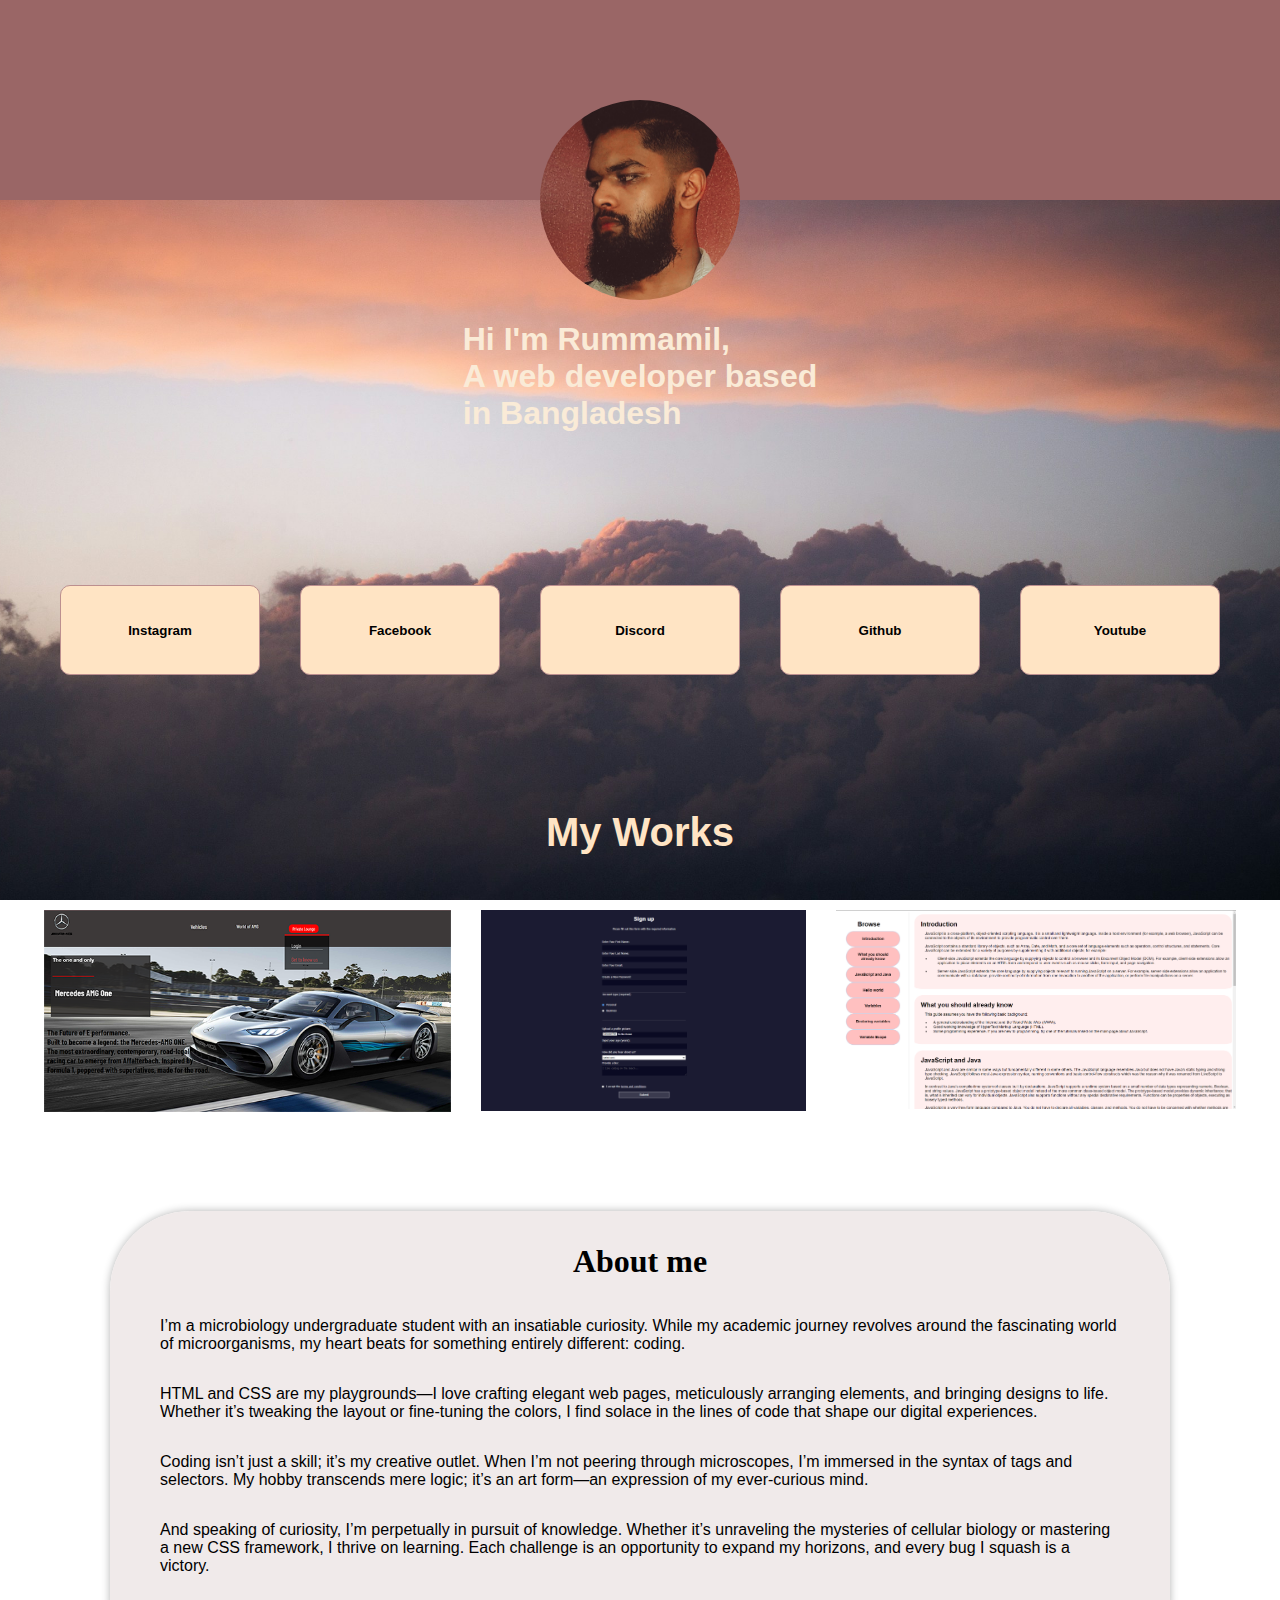
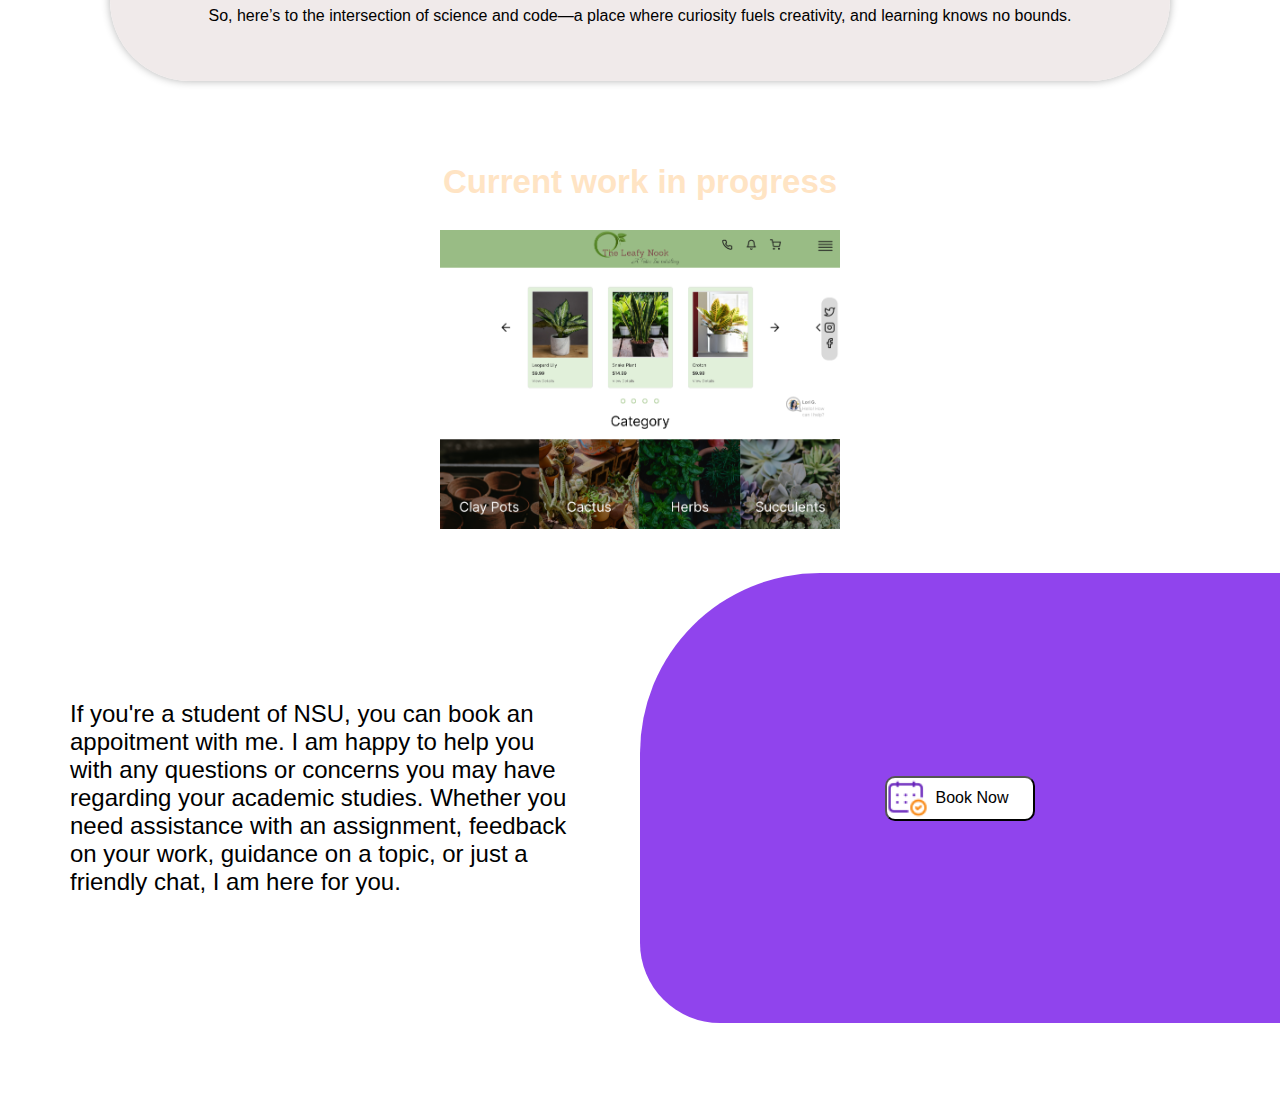
<file: index.html>
<!DOCTYPE HTML>
<html lang="en">
    <head>
        <meta charset="UTF-8"/>
        <meta name="viewport" content="width=device-width"/>
        <link rel="stylesheet" href="styles.css"/>
    </head>
    <body>
        <div class="greet">
            <div class="greet-bar"><img class="profile-picture" src="profile.jpg"></div>
            <div class="space-after-pp"></div>
            <div class="greetings"><h1>Hi I'm Rummamil,<br>A web developer based<br>in Bangladesh</h1></div>
            
        </div>
        <div class="button-row">
            <button class="instagram" onclick="window.location.href='https://www.instagram.com/rummamil.ifty/'">Instagram</button>
            <button class="Facebook" onclick="window.location.href='https://www.facebook.com/mremo747/'">Facebook</button>
            <button class="Discord" onclick="window.location.href=''">Discord</button>
            <button class="Github" onclick="window.location.href='https://github.com/AlphaHelix-ai'">Github</button>
            <button class="Youtube" onclick="window.location.href='https://www.youtube.com/channel/UCfH91x03Dlh1SreQON_l6eQ'">Youtube</button>
        </div>
        <div class="my-works">    
            <header class="work-header">My Works</header>
            <div class="work-container">
                <a href="Modern-Car-Website/Main.html"><container class="work"><img class="amg-homepage" src="work1.png"></container></a>
              
              <a href="HTML-Sign-up/index.html"><container class="work"><img class="signup" src="work2.png"></container></a>
              
              <a href="Technical-Documentation-Webpage/Technical-Documentation.html"><container class="work"><img class="technical-documentation" src="work3.png"></container></a>
            </div>
            
        </div>
        <div class="page-container">
          <section class="About-me">
            <h1>About me</h1>
            <p class="about-me-paragraph">I’m a microbiology undergraduate student with an insatiable curiosity. While my academic journey revolves around the fascinating world of microorganisms, my heart beats for something entirely different: coding.</p>

            <p class="about-me-paragraph">HTML and CSS are my playgrounds—I love crafting elegant web pages, meticulously arranging elements, and bringing designs to life. Whether it’s tweaking the layout or fine-tuning the colors, I find solace in the lines of code that shape our digital experiences.</p>
                
            <p class="about-me-paragraph">Coding isn’t just a skill; it’s my creative outlet. When I’m not peering through microscopes, I’m immersed in the syntax of tags and selectors. My hobby transcends mere logic; it’s an art form—an expression of my ever-curious mind.</p>
                
            <P class="about-me-paragraph">And speaking of curiosity, I’m perpetually in pursuit of knowledge. Whether it’s unraveling the mysteries of cellular biology or mastering a new CSS framework, I thrive on learning. Each challenge is an opportunity to expand my horizons, and every bug I squash is a victory.</p>
                
            <p class="about-me-paragraph">So, here’s to the intersection of science and code—a place where curiosity fuels creativity, and learning knows no bounds.</p>

          </section>
        </div>
        <!---<div class="microbiology">
            <section class="microbiology-section">
                <h1>My World of Microorganisms</h1>
                <h2>Explore my works in the NSU Laboratories for Microorganisms and Molecular Biology</h2>
                <img id="m1" src="Microbiology/mic-image3.jpg">
                <img id="m2" src="Microbiology/mic-image5.jpg">
                <img id="m3" src="Microbiology/mic-image1.jpg">
                <img id="m4" src="Microbiology/mic-image2.jpg">
                <img id="m5" src="Microbiology/lab-img1.jpg">
                <img id="m6" src="Microbiology/lab-image2.jpg">
            </section>
        </div>-->
        <section class="current-work">
            <h1>Current work in progress</h1>
            <div class="current-work-button"><a href="/The-Leafy-Nook/index.html"><img src="the-leafy-nook-interface.png" alt="work-interface-image"></a>
            </div>
        </section>
        <div   class="appointment">
            <div class="appointment-description">
                <p>If you're a student of NSU, you can book an appoitment with me. I am happy to help you with any questions or concerns you may have regarding your academic studies. Whether you need assistance with an assignment, feedback on your work, guidance on a topic, or just a friendly chat, I am here for you.</p>
            </div>
            <div class="colored-section">
                <button class="office-hours" onclick="window.location.href='https://calendar.app.google/jm8Y7EYhVr4A3FRb8'">Book Now</button>
            </div>
        </div>
        
        
        
        
    </body>
</html>
</file>
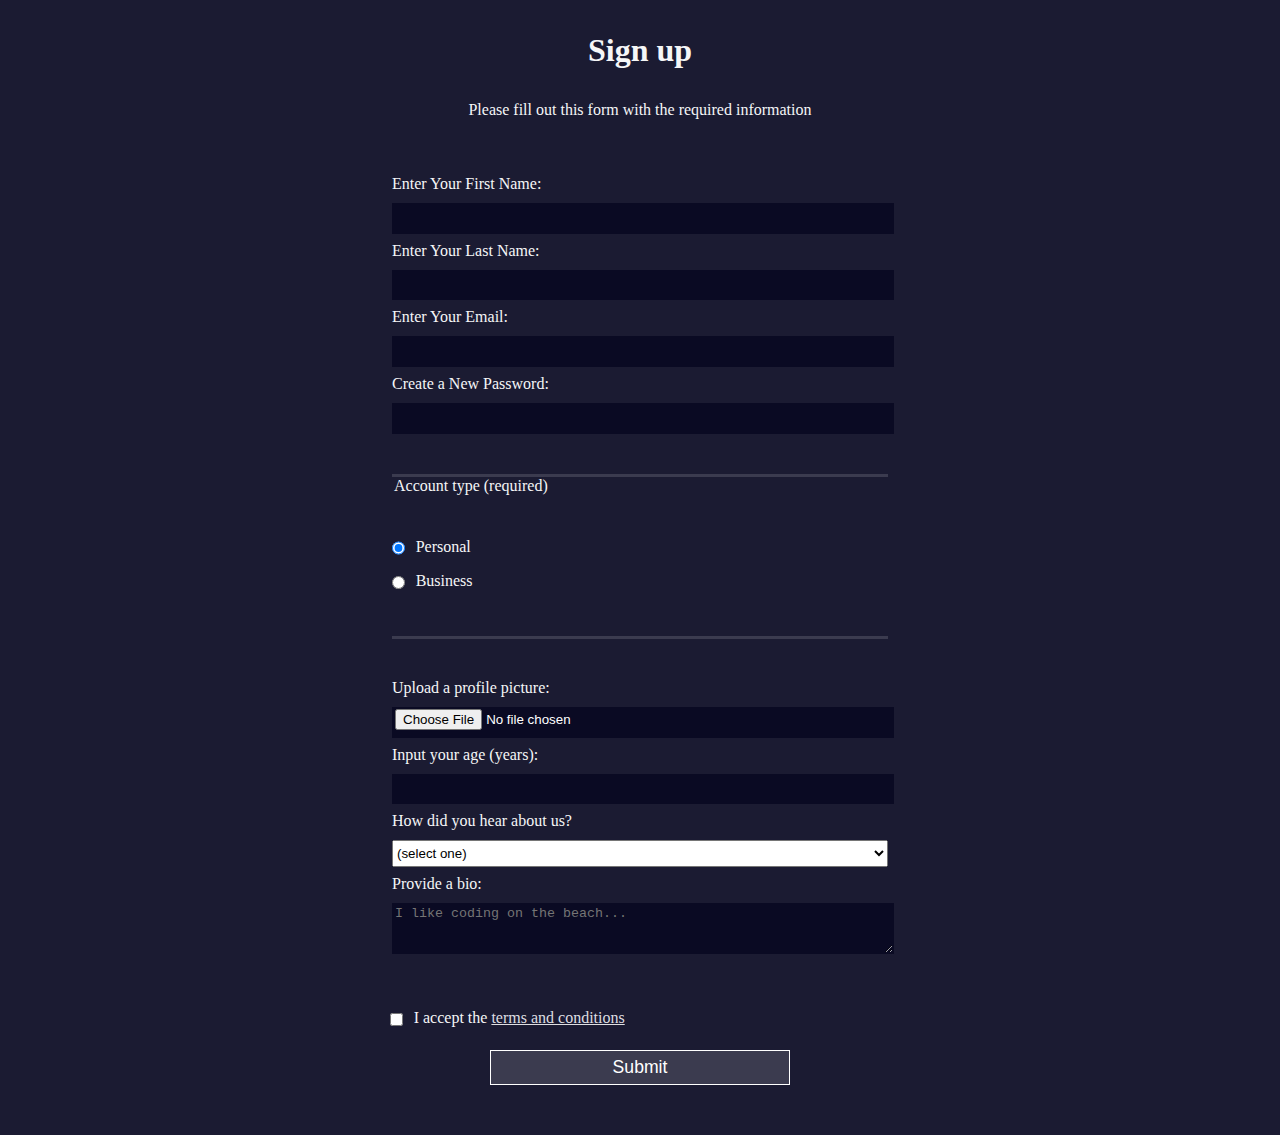
<file: HTML-Sign-up/index.html>
<!DOCTYPE html>
<html lang="en">
  <head>
    <meta charset="UTF-8">
    <title>Registration Form</title>
    <link rel="stylesheet" href="styles.css" />
  </head>
  <body>
    <h1>Sign up</h1>
    <p>Please fill out this form with the required information</p>
    <form method="post" action='https://register-demo.freecodecamp.org'>
      <fieldset>
        <label for="first-name">Enter Your First Name: <input id="first-name" name="first-name" type="text" required /></label>
        <label for="last-name">Enter Your Last Name: <input id="last-name" name="last-name" type="text" required /></label>
        <label for="email">Enter Your Email: <input id="email" name="email" type="email" required /></label>
        <label for="new-password">Create a New Password: <input id="new-password" name="new-password" type="password" pattern="[a-z0-5]{8,}" required /></label>
      </fieldset>
      <fieldset>
        <legend>Account type (required)</legend>
        <label for="personal-account"><input id="personal-account" type="radio" name="account-type" class="inline" checked /> Personal</label>
        <label for="business-account"><input id="business-account" type="radio" name="account-type" class="inline" /> Business</label>
      </fieldset>
      <fieldset>
        <label for="profile-picture">Upload a profile picture: <input id="profile-picture" type="file" name="file" /></label>
        <label for="age">Input your age (years): <input id="age" type="number" name="age" min="13" max="120" /></label>
        <label for="referrer">How did you hear about us?
          <select id="referrer" name="referrer">
            <option value="">(select one)</option>
            <option value="1">freeCodeCamp News</option>
            <option value="2">freeCodeCamp YouTube Channel</option>
            <option value="3">freeCodeCamp Forum</option>
            <option value="4">Other</option>
          </select>
        </label>
        <label for="bio">Provide a bio:
          <textarea id="bio" name="bio" rows="3" cols="30" placeholder="I like coding on the beach..."></textarea>
        </label>
      </fieldset>
      <label for="terms-and-conditions">
        <input class="inline" id="terms-and-conditions" type="checkbox" required name="terms-and-conditions" /> I accept the <a href="https://www.freecodecamp.org/news/terms-of-service/">terms and conditions</a>
      </label>
      <input type="submit" value="Submit" />
    </form>
  </body>
</html>
</file>
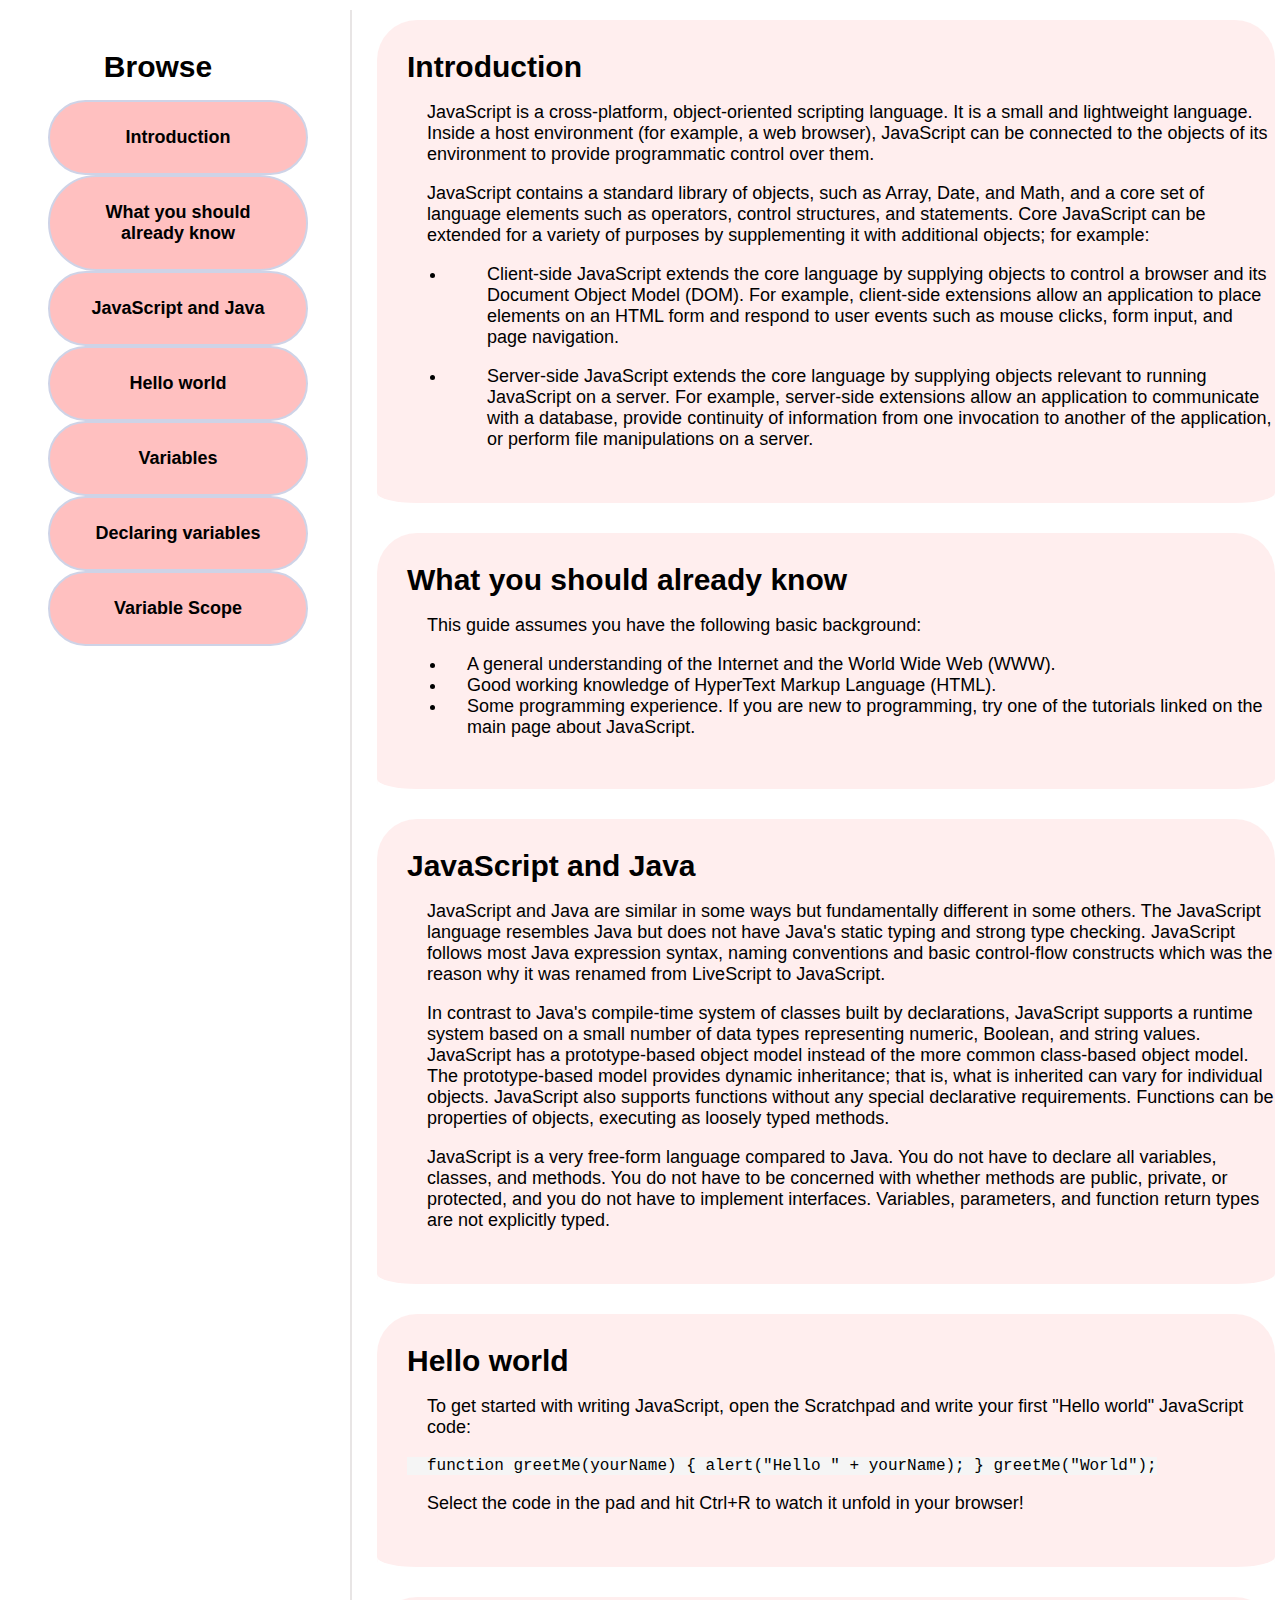
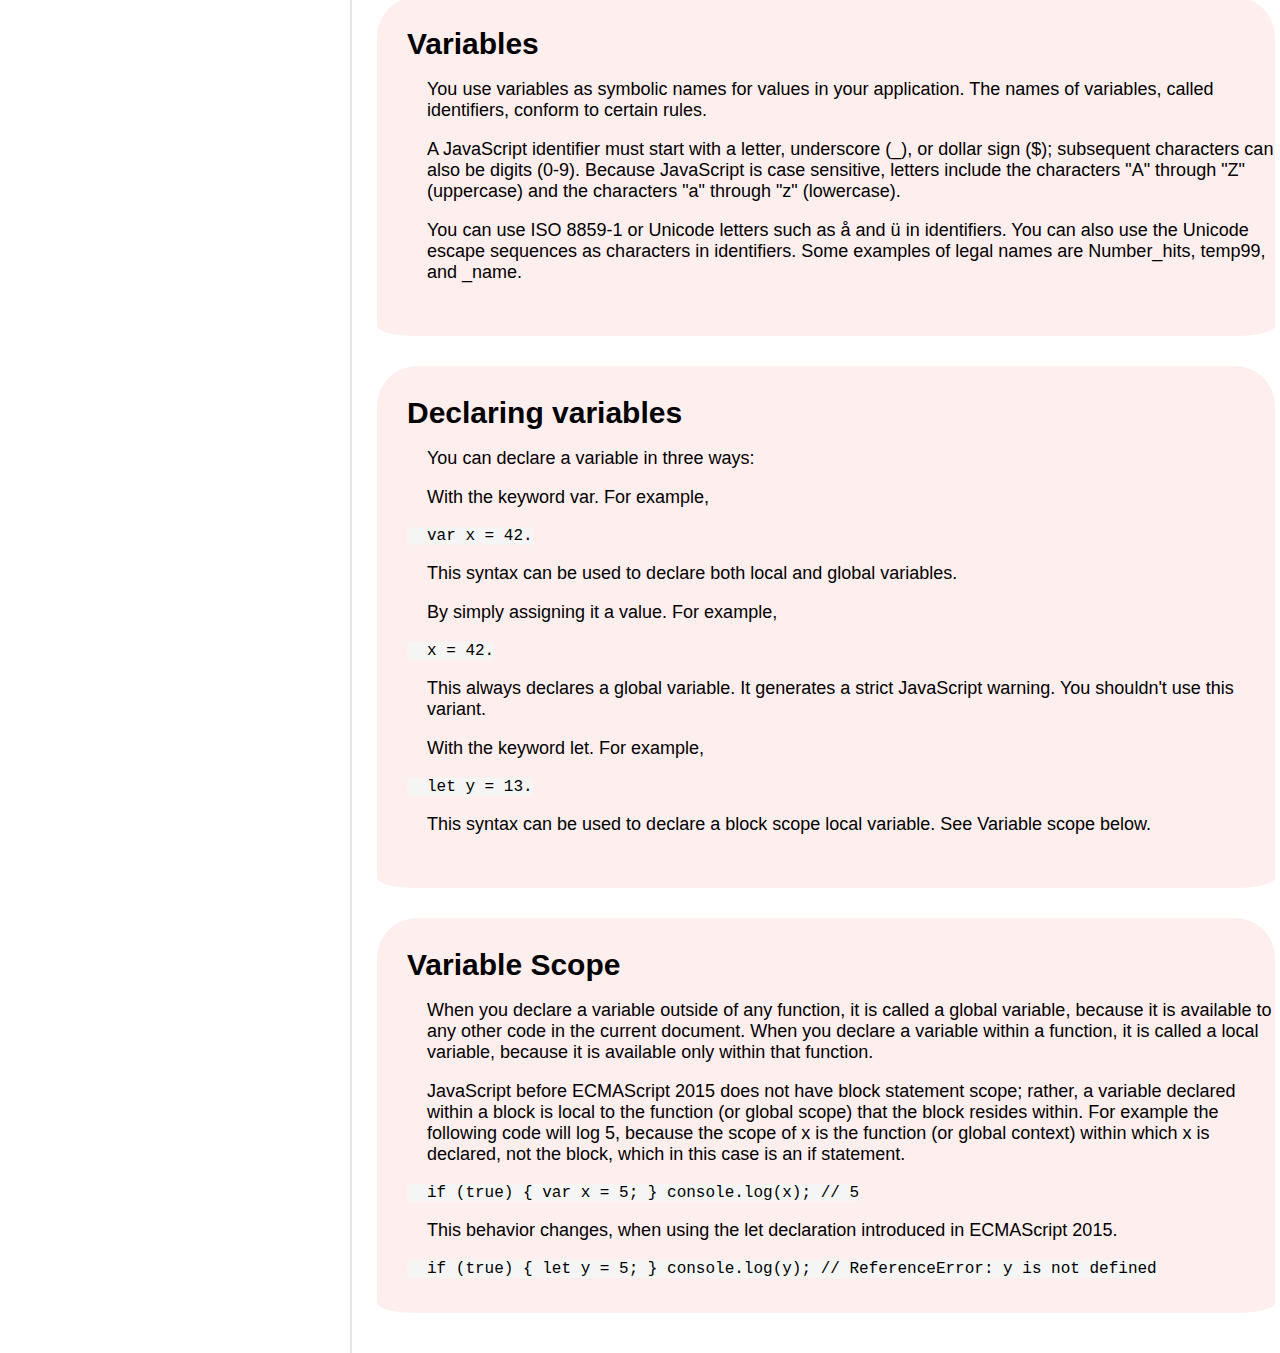
<file: Technical-Documentation-Webpage/Technical-Documentation.html>
<!DOCTYPE HTML>
<html lang="en">
  <head>
    <title>Technical Documentation</title>
    <meta charset="UTF-8">
    <meta name="viewport" content="width=device-width, initial scale=1.0">
    <link rel=stylesheet href="styles.css">
   </head>
   <body>
      <main id="main-doc">
        <Section class="main-section" id="Introduction">
            <header>Introduction</header>
            <p>JavaScript is a cross-platform, object-oriented scripting language. It is a small and lightweight language. Inside a host environment (for example, a web browser), JavaScript can be connected to the objects of its environment to provide programmatic control over them.</p>
            <p>JavaScript contains a standard library of objects, such as Array, Date, and Math, and a core set of language elements such as operators, control structures, and statements. Core JavaScript can be extended for a variety of purposes by supplementing it with additional objects; for example:</p>
            <ul>
                <li>
                    <p>Client-side JavaScript extends the core language by supplying objects to control a browser and its Document Object Model (DOM). For example, client-side extensions allow an application to place elements on an HTML form and respond to user events such as mouse clicks, form input, and page navigation.</p>
                </li>
                <li>
                    <p>Server-side JavaScript extends the core language by supplying objects relevant to running JavaScript on a server. For example, server-side extensions allow an application to communicate with a database, provide continuity of information from one invocation to another of the application, or perform file manipulations on a server.</p>
                </li>
            </ul>
        </section>
        <Section class="main-section" id="What_you should_already_know">
            <header>What you should already know</header>
            <p>This guide assumes you have the following basic background:</p>
            <ul>
                <li>A general understanding of the Internet and the World Wide Web (WWW).</li>
                <li>Good working knowledge of HyperText Markup Language (HTML).</li>
                <li>Some programming experience. If you are new to programming, try one of the tutorials linked on the main page about JavaScript.</li>
            </ul>
        </section>
        <Section class="main-section" id="JavaScript_and_Java">
            <header>JavaScript and Java</header>
            <P>JavaScript and Java are similar in some ways but fundamentally different in some others. The JavaScript language resembles Java but does not have Java's static typing and strong type checking. JavaScript follows most Java expression syntax, naming conventions and basic control-flow constructs which was the reason why it was renamed from LiveScript to JavaScript.</P>
            <p>In contrast to Java's compile-time system of classes built by declarations, JavaScript supports a runtime system based on a small number of data types representing numeric, Boolean, and string values. JavaScript has a prototype-based object model instead of the more common class-based object model. The prototype-based model provides dynamic inheritance; that is, what is inherited can vary for individual objects. JavaScript also supports functions without any special declarative requirements. Functions can be properties of objects, executing as loosely typed methods.</p>
            <p>JavaScript is a very free-form language compared to Java. You do not have to declare all variables, classes, and methods. You do not have to be concerned with whether methods are public, private, or protected, and you do not have to implement interfaces. Variables, parameters, and function return types are not explicitly typed.</p>
        </section>
        <Section class="main-section" id="Hello_world">
            <header>Hello world</header>
            <p>To get started with writing JavaScript, open the Scratchpad and write your first "Hello world" JavaScript code:</p>
            <code>function greetMe(yourName) { alert("Hello " + yourName); }
                greetMe("World");
            </code>
            <p>Select the code in the pad and hit Ctrl+R to watch it unfold in your browser!</p>
        </section>
        <Section class="main-section" id="Variables">
            <header>Variables</header>
            <p>You use variables as symbolic names for values in your application. The names of variables, called identifiers, conform to certain rules.</p>
            <p>A JavaScript identifier must start with a letter, underscore (_), or dollar sign ($); subsequent characters can also be digits (0-9). Because JavaScript is case sensitive, letters include the characters "A" through "Z" (uppercase) and the characters "a" through "z" (lowercase).</p>
            <p>You can use ISO 8859-1 or Unicode letters such as å and ü in identifiers. You can also use the Unicode escape sequences as characters in identifiers. Some examples of legal names are Number_hits, temp99, and _name.</p>
        </section>
        <Section class="main-section" id="Declaring_variables">
            <header>Declaring variables</header>
            <p>You can declare a variable in three ways:</p>
            <p>With the keyword var. For example,</p>
            <code>var x = 42.</code>
            <p>This syntax can be used to declare both local and global variables.</p>
            <p>By simply assigning it a value. For example,</p>
            <code>x = 42.</code>
            <p>This always declares a global variable. It generates a strict JavaScript warning. You shouldn't use this variant.</p>
            <p>With the keyword let. For example,</p>
            <code>let y = 13.</code>
            <p>This syntax can be used to declare a block scope local variable. See Variable scope below.</p>
        </section>
        <section class="main-section" id="Variable_scope">
            <header>Variable Scope</header>
            <p>When you declare a variable outside of any function, it is called a global variable, because it is available to any other code in the current document. When you declare a variable within a function, it is called a local variable, because it is available only within that function.</p>
            <p>JavaScript before ECMAScript 2015 does not have block statement scope; rather, a variable declared within a block is local to the function (or global scope) that the block resides within. For example the following code will log 5, because the scope of x is the function (or global context) within which x is declared, not the block, which in this case is an if statement.</p>
            <code>if (true) { var x = 5; } console.log(x); // 5</code>
            <p>This behavior changes, when using the let declaration introduced in ECMAScript 2015.</p>
            <code>if (true) { let y = 5; } console.log(y); // ReferenceError: y is
                not defined</code>
        </section>
      </main>
      <nav id="navbar">
        <header>Browse</header>
        <ul class="links">
            <li><a class="nav-link" href="#Introduction">Introduction</a></li>
            <li><a class="nav-link" href="#What_you should_already_know">What you should already know
            </a></li>
            <li><a class="nav-link" href="#JavaScript_and_Java">JavaScript and Java
            </a></li>
            <li><a class="nav-link" href="#Hello_world">Hello world
            </a></li>
            <li><a class="nav-link" href="#Variables">Variables</a></li>
            <li><a class="nav-link" href="#Declaring_variables">Declaring variables
            </a></li>
            <li><a class="nav-link" href="#Variable_scope">Variable Scope
            </a></li>
        </ul>
        
      </nav>

    </body>
</file>
<file: styles.css>
html{
    height: 100%;
    margin: 0;
    padding: 0;
    overflow-y:scroll;
    overflow-x:hidden;
    
}
body{
    background-image: url(image.jpg);
    background-repeat: no-repeat;
    background-size: cover;
    background-position: center;
    background-attachment: fixed;
    margin:0;
    width:100%; 
    display:flex;
    flex-direction:column;
    flex-wrap:wrap;
    align-content:space-between;
    justify-content:flex-start;
    align-items:stretch;
    padding:0;
    

}
.greet{
    width:100%;
    height:450px;
    display:flex;
    flex-direction:column;
    align-items:center;
}

.greet-bar{
    background-color:rgb(154, 102, 102);
    height:200px;
    width:100%;
    display:flex;
    flex-direction: column;
    align-items:center;

}
.profile-picture{
    height:200px;
    border-radius:100px 100px 100px 100px;
    position:absolute;
    top:100px;
}
.space-after-pp{
    height:100px;
    width:100%;

}
.greetings{
    color:antiquewhite;
    height:100px; 
    font-family:sans-serif;
}
@media screen and (max-width:767px){
    .greet{
        height:200px;
    }
    .greet-bar{
        height:100px;
    }
    .profile-picture{
        height:80px;
        position:absolute;
        top:50px;
    }
    .space-after-pp{
        height:25px;
    }
    .greetings{
        font-size:8px;
        height:65px;

    }
}

/*Buttons*/

.button-row{
    display: flex;
    justify-content: center;
    align-items: center;
    flex-direction:row;
    flex-wrap:nowrap;
    height:200px;
    width:100%;
    margin-top:80px;

    
    
}
button:not(.office-hours){
    display: inline-block;
    width: 200px;
    height: 90px;
    margin:20px;
    font-family: sans-serif;
    font-weight: bold;
    border-radius: 10px;
    background-color: bisque;
    transition: all 0.4s ease-in-out;
    border: 1px solid rosybrown;
    
}
button:hover:not(.office-hours){
    cursor: pointer;
    background-color:rgb(227, 168, 141);
    width: 250px;

}
@media screen and (max-width:767px){
    .button-row{
        margin:auto;
        width:100%
    }
    button:not(.office-hours){
        width:55px;
        height:40px;
        font-size:8px;
        margin:8px;
        padding:0;
    }

}

/* Work Addresses */

.my-works{
display:flex;
flex-direction: column;
flex-wrap:wrap;
width:100%;
margin-top:80px;

}
.work-header{
    text-align:center;
    margin-bottom:50px;
    font-size:40px;
    color:bisque;
    font-family:sans-serif;
    font-weight:bold;

}
.work-container{
    display: flex;
    flex-direction:row;
    justify-content:center;
    width:100%;
    margin:auto;
    
}
.amg-homepage{
    margin-right:20px;
    width:407px;  
    border:5px solid transparent; 
}
.technical-documentation{
    width:400px;  
    border:5px solid transparent; 
}
.signup{
    width:325px;
    border: 5px solid transparent;
    margin-right:20px;  
}
@media screen and (max-width:767px){
    .my-works{
        margin-top:auto;        
    }
    .work-header{
        font-size:26px;
        margin-bottom:15px;
    }
    .amg-homepage{
        width:110px;
        margin:0;
    }
    .technical-documentation{
        width:110px;
    }
    .signup{
        width:90px;
        margin:0;
    }
}
.amg-homepage:hover, .signup:hover, .technical-documentation:hover{
    border-color:rosybrown;
    transition: all 0.3s ease-in-out;
    box-shadow: 0 0 8px rgba(0, 0, 0, 0.5);
}

/* About Me Section */
.page-container{
    margin-top:50px;
    display:flex;
    flex-direction:row;
    flex-wrap:wrap;
    align-content:center;
    justify-content:center;
    align-items:flex-start;
    padding:40px 40px 60px 40px;
}
.About-me{
    background-color:rgba(238, 232, 232,0.9);
    padding:0 50px 40px 50px;
    border-radius:80px;
    width:80%;
    box-shadow: 0 0 8px rgba(0, 0, 0, 0.3);
    display:flex;
    flex-direction:column;
    flex-wrap:wrap;
    align-content:center;
    justify-content:center;
    align-items:center;
    margin:auto;

}
.About-me h1{
    text-align:center;
    padding-top:10px;
}
.about-me-paragraph{
    font-family:sans-serif;    
}
@media screen and (max-width:767px){
    .page-container{
        height:300px;
        margin:auto;
    }
    .About-me{
        height:280px;
    }
    .About-me h1{
        font-size:16px;
    }
    .about-me-paragraph{
        font-size:6px;
    }
} 
/*Current Work Showcase*/
.current-work{
    display: flex;
    flex-direction: column;
}
.current-work h1{
    font-family:sans-serif;
    text-align: center;
    font-size:33px;
    color: bisque;

}
.current-work div{
    display: flex;
    justify-content: center;
    height:300px;
}
.current-work div a img{
    width:400px;
    height:auto;
    border: 7px solid transparent;
}
.current-work div a img:hover{
    border-color:rosybrown;
    transition: all 0.3s ease-in-out;
    box-shadow: 0 0 8px rgba(0, 0, 0, 0.5);
}

/* Microorganisms World */
.microbiology{
    padding:60px 30px 60px 30px;
    height:800px;
    width:900px;
    background-color:rgba(240, 248, 255, 0.8);
    margin: auto;
    box-shadow:0 0 8px rgba(0, 0, 0, 0.9);
    border-radius:80px;  
}
.microbiology-section h1, h2{
    text-align:center;
    color:rgb(172, 82, 171);
   font-family:sans-serif
    
}
.microbiology-section h2{
    font-weight:normal;
}
#m1, #m2, #m3, #m4{
    height:350px;
    width:auto;
}
#m5{
    width:auto;
    height:420px;
    transform: rotate(90deg);
    position:relative;
    left:90px;
    top:-60px;
}
#m6{
    width:auto;
    height:420px;
    transform: rotate(-90deg);
    position:relative;
    left:300px;
    top:-60px;

}

/*appointment*/
.appointment{
    display:flex;
    justify-content: space-between;
    margin-top:50px;
    margin-bottom:80px;
    background-color:rgba(255, 255, 255, 0.9);
    width:100%;
}
.appointment .appointment-description{
    height:450px;
    border-radius:0 180px 80px 0;
    width:50%;
    display:flex;

}
.appointment .appointment-description p{
    font-size:24px;
    font-family:sans-serif;
    width:500px;
    margin:auto;
}
.appointment .colored-section{
    width:50%;
    height:450px;
    background-color:rgba(144, 68, 237, 1);
    border-radius:180px 0 0 80px;
    display:flex;
    flex-direction:column;
    justify-content: center;
    align-items: center;
}
.appointment .colored-section button{
    height:45px;
    width:150px;
    margin:auto;   
    background-image:url(booking.png);
    background-repeat:no-repeat;
    background-size:contain;
    padding-left:30px;
    border-radius:10px 10px 10px 10px;
    background-color:rgb(255, 255, 255);
    font-family:sans-serif;
    font-size:16px;
    border:1px transparent rgb(255, 255, 255);
    
    
}
.appointment .colored-section button:hover{
    background-color:rgb(231, 231, 231);
    cursor:pointer;
    border:2px solid black;
}
@media screen and (max-width:767px){
    .appointment{
        height:200px;
    }
    .appointment .appointment-description{
        height:200px;
        padding-left:20px;
    }
    .appointment .appointment-description p{
        font-size:10px;
    }
    .appointment .colored-section{
        height:200px;
    }
    .appointment .colored-section button{
        height:28px;
        width:90px;
        font-size:10px;
    }
}
</file>
<file: HTML-Sign-up/styles.css>
body {
    width: 100%;
    height: 100vh;
    margin: 0;
    background-color: #1b1b32;
    color: #f5f6f7;
    font-family: Tahoma;
    font-size: 16px;
  }
  
  h1, p {
    margin: 1em auto;
    text-align: center;
  }
  
  form {
    width: 60vw;
    max-width: 500px;
    min-width: 300px;
    margin: 0 auto;
    padding-bottom: 2em;
  }
  
  fieldset {
    border: none;
    padding: 2rem 0;
    border-bottom: 3px solid #3b3b4f;
  }
  
  fieldset:last-of-type {
    border-bottom: none;
  }
  
  label {
    display: block;
    margin: 0.5rem 0;
  }
  
  input,
  textarea,
  select {
    margin: 10px 0 0 0;
    width: 100%;
    min-height: 2em;
  }
  
  input, textarea {
    background-color: #0a0a23;
    border: 1px solid #0a0a23;
    color: #ffffff;
  }
  
  .inline {
    width: unset;
    margin: 0 0.5em 0 0;
    vertical-align: middle;
  }
  
  input[type="submit"] {
    display: block;
    width: 60%;
    margin: 1em auto;
    height: 2em;
    font-size: 1.1rem;
    background-color: #3b3b4f;
    border-color: white;
    min-width: 300px;
  }
  
  input[type="file"] {
    padding: 1px 2px;
  }
  
  .inline{
    display: inline; 
  }
  
  a{
    color: #dfdfe2;
  }
</file>
<file: Technical-Documentation-Webpage/styles.css>
html{
    scroll-behavior:smooth;
}
header{
    font-weight: bold;
    font-size:30px;
    font-family: Arial;
}
code{
    background-color:whitesmoke;
    font-size: 16px;
    padding-left: 20px;
}
p{
    font-size: 18px;
    font-family: sans-serif;
    padding-left: 20px;
}
li{
    font-size: 18px;
    font-family: sans-serif;
    padding-left: 20px;
}
main{
    padding: 10px 5px 10px 25px ;
    position: absolute;
    left: 350px;
    top:10px;
    border-left: 2px solid rgb(232, 229, 229);
}
section{
    max-width:1500px;
    margin: 0 auto;
    padding-bottom: 35px;
    padding-left: 30px;
    padding-top: 30px;
    border-bottom: 30px solid white;
    background-color: rgba(255, 192, 192, 0.275);
    border-radius: 40px 40px 40px 40px;
}
#navbar{
    position: absolute;
    top: 50px; 
    position: absolute;
    width: 300px;
    height: auto;
    text-align: center;    
}
.links{
    list-style-type:none;  
}
.nav-link{
    text-decoration: none;
    color: black;
    padding-bottom: 25px;
}
.links li{
    padding: 25px 25px 25px 25px;
    border: 2px solid rgb(206, 211, 231);
    border-radius: 90px 90px 90px 90px;
    background-color: rgb(255, 192, 192);
    text-align: center;
    font-weight: bold;
    font-family: arial;
}
</file>
